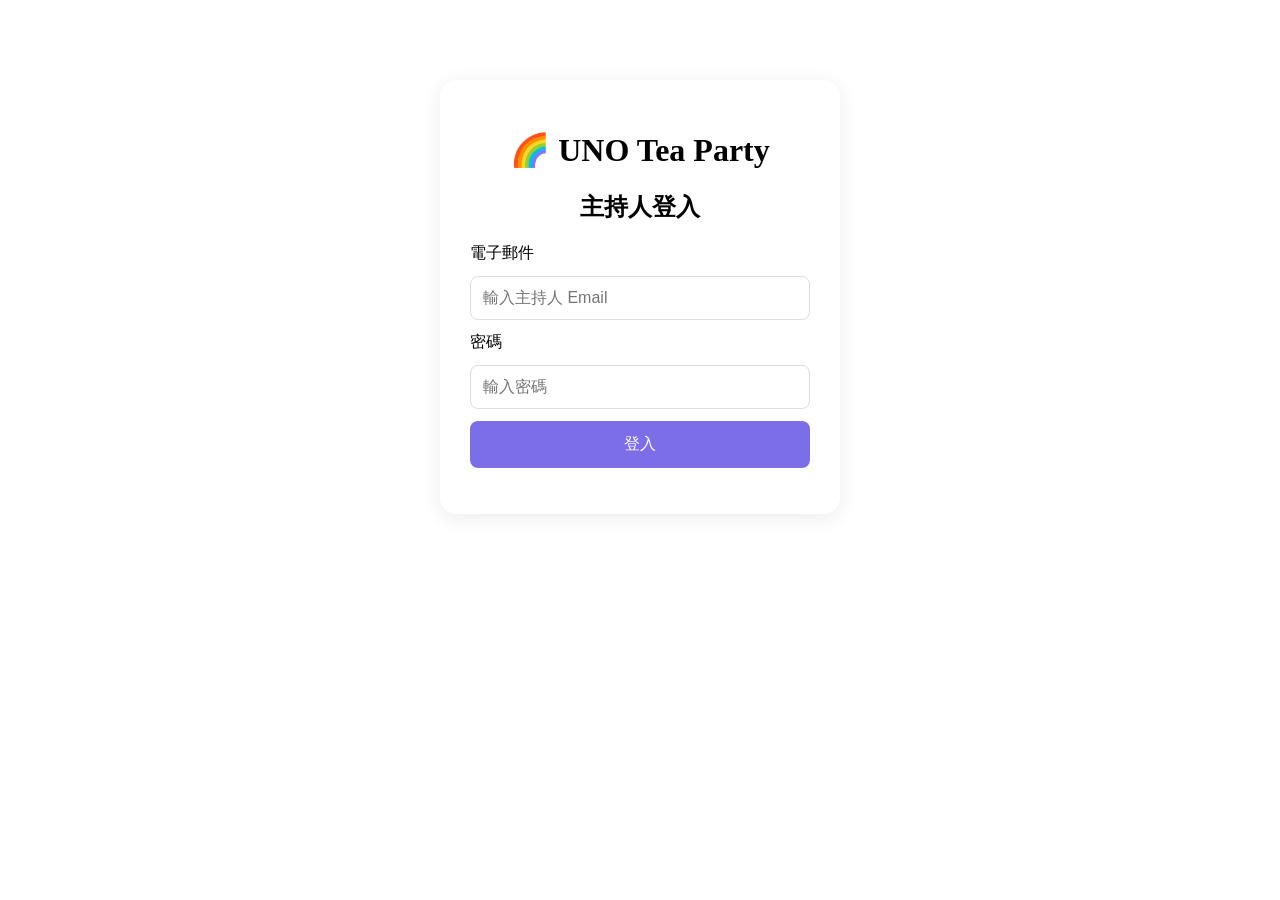
<file: host-login.html>
<!DOCTYPE html>
<html lang="zh-TW">
<head>
  <meta charset="UTF-8">
  <meta name="viewport" content="width=device-width, initial-scale=1.0">
  <title>UNO Tea Party - 主持人登入</title>
  <link rel="stylesheet" href="./css/style.css">
</head>
<body>

  <main class="login-container">
    <h1>🌈 UNO Tea Party</h1>
    <h2>主持人登入</h2>

    <form id="loginForm">
      <label for="email">電子郵件</label>
      <input
        type="email"
        id="email"
        placeholder="輸入主持人 Email"
        autocomplete="username"
        required
      >

      <label for="password">密碼</label>
      <input
        type="password"
        id="password"
        placeholder="輸入密碼"
        autocomplete="current-password"
        required
      >

      <button type="submit" id="loginButton">
        登入
      </button>
    </form>

    <p id="message" role="status"></p>
  </main>

  <script type="module" src="./js/auth.js"></script>

</body>
</html>
</file>
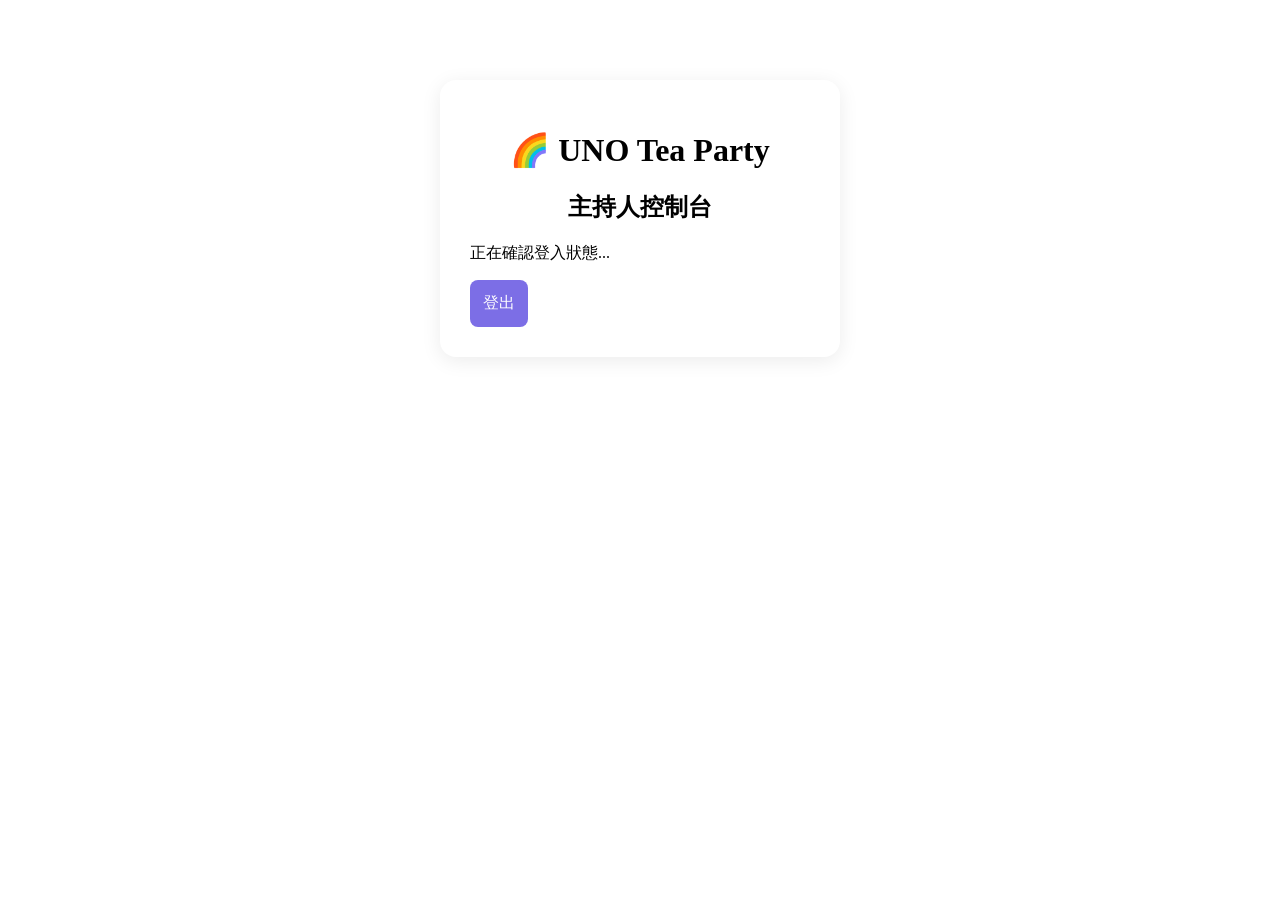
<file: host.html>
<!DOCTYPE html>
<html lang="zh-TW">
<head>
  <meta charset="UTF-8">
  <meta name="viewport" content="width=device-width, initial-scale=1.0">
  <title>UNO Tea Party - 主持人控制台</title>
  <link rel="stylesheet" href="./css/style.css">
</head>
<body>

  <main class="login-container">
    <h1>🌈 UNO Tea Party</h1>
    <h2>主持人控制台</h2>

    <p id="hostStatus">正在確認登入狀態...</p>

    <section id="roomSection" hidden>
      <h3>建立遊戲房間</h3>

      <label for="roomName">房間名稱</label>
      <input
        type="text"
        id="roomName"
        value="UNO Tea Party 2026"
        maxlength="40"
        required
      >

      <button type="button" id="createRoomButton">
        建立新房間
      </button>

      <p id="message" role="status"></p>

      <section id="roomResult" hidden>
        <h3>房間建立成功！🎉</h3>

        <p>房間代碼：</p>
        <h1 id="roomCode"></h1>
        <p id="roomInfo"></p>

        <hr>

        <!-- 房間管理 -->
        <section id="roomManagement">
          <h3>房間管理</h3>

          <p id="roomLockStatus">目前房間開放加入</p>

          <button type="button" id="lockRoomButton">
            鎖定房間
          </button>

          <button
            type="button"
            id="unlockRoomButton"
            hidden
          >
            解鎖房間
          </button>

          <p id="roomManagementMessage" role="status"></p>
        </section>

        <hr>

        <!-- 玩家名單 -->
        <div class="player-list-header">
          <h3>目前玩家</h3>
          <span id="playerCount">0 人</span>
        </div>

        <div id="playerList">
          <p>目前還沒有玩家加入。</p>
        </div>

        <p id="realtimeStatus">正在連線即時更新...</p>
      </section>
    </section>

    <button type="button" id="logoutButton">
      登出
    </button>
  </main>

  <script type="module" src="./js/host.js"></script>
</body>
</html>
</file>
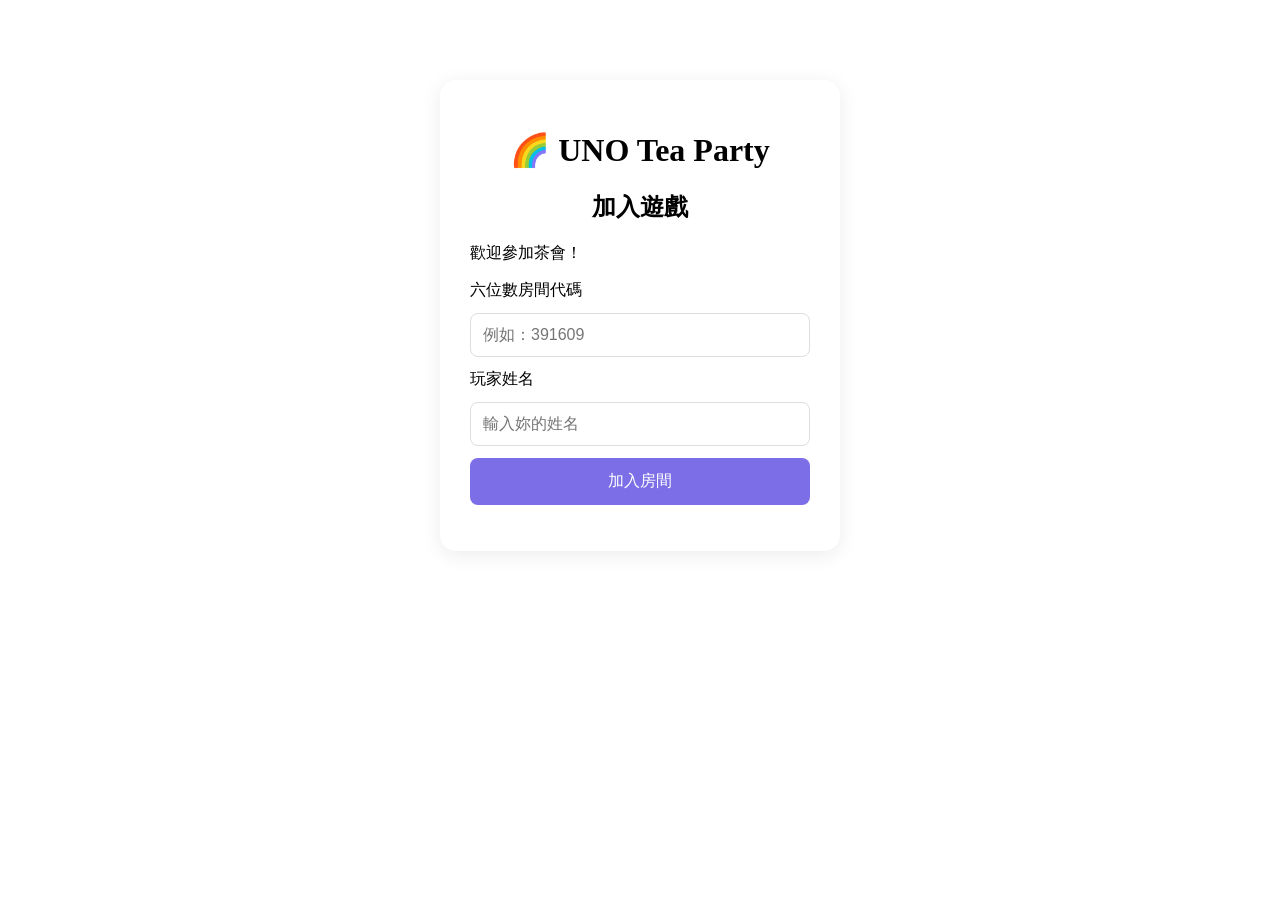
<file: player.html>
<!DOCTYPE html>
<html lang="zh-TW">
<head>
  <meta charset="UTF-8">
  <meta name="viewport" content="width=device-width, initial-scale=1.0">
  <title>UNO Tea Party - 加入遊戲</title>
  <link rel="stylesheet" href="./css/style.css">
</head>
<body>

  <main class="login-container">
    <h1>🌈 UNO Tea Party</h1>
    <h2>加入遊戲</h2>

    <p id="playerStatus">歡迎參加茶會！</p>

    <section id="joinSection">
      <form id="joinForm">

        <label for="roomCode">六位數房間代碼</label>
        <input
          type="text"
          id="roomCode"
          placeholder="例如：391609"
          inputmode="numeric"
          maxlength="6"
          pattern="[0-9]{6}"
          required
        >

        <label for="playerName">玩家姓名</label>
        <input
          type="text"
          id="playerName"
          placeholder="輸入妳的姓名"
          maxlength="20"
          required
        >

        <button type="submit" id="joinButton">
          加入房間
        </button>

      </form>
    </section>

    <section id="playerResult" hidden>
      <h3>加入成功！🎉</h3>

      <p>房間名稱：</p>
      <strong id="joinedRoomName"></strong>

      <p>玩家姓名：</p>
      <strong id="joinedPlayerName"></strong>

      <p>玩家身分已儲存在這個瀏覽器。</p>

      <button type="button" id="logoutPlayerButton">
        登出玩家
      </button>
    </section>

    <p id="message" role="status"></p>

  </main>

  <script type="module" src="./js/player.js"></script>

</body>
</html>
</file>
<file: css/style.css>
/* 主持人登入頁面 */
.login-container {
  width: min(90%, 400px);
  margin: 80px auto;
  padding: 30px;
  background: white;
  border-radius: 16px;
  box-shadow: 0 4px 20px rgba(0,0,0,0.08);
  box-sizing: border-box;
}

.login-container h1,
.login-container h2 {
  text-align: center;
}

.login-container form {
  display: flex;
  flex-direction: column;
  gap: 12px;
}

.login-container input {
  padding: 12px;
  border: 1px solid #ddd;
  border-radius: 8px;
  font-size: 16px;
}

.login-container button {
  padding: 13px;
  border: none;
  border-radius: 8px;
  background: #7c6ee6;
  color: white;
  font-size: 16px;
  cursor: pointer;
}

.login-container button:disabled {
  opacity: 0.6;
  cursor: not-allowed;
}

#message {
  text-align: center;
  margin-top: 16px;
}
</file>
